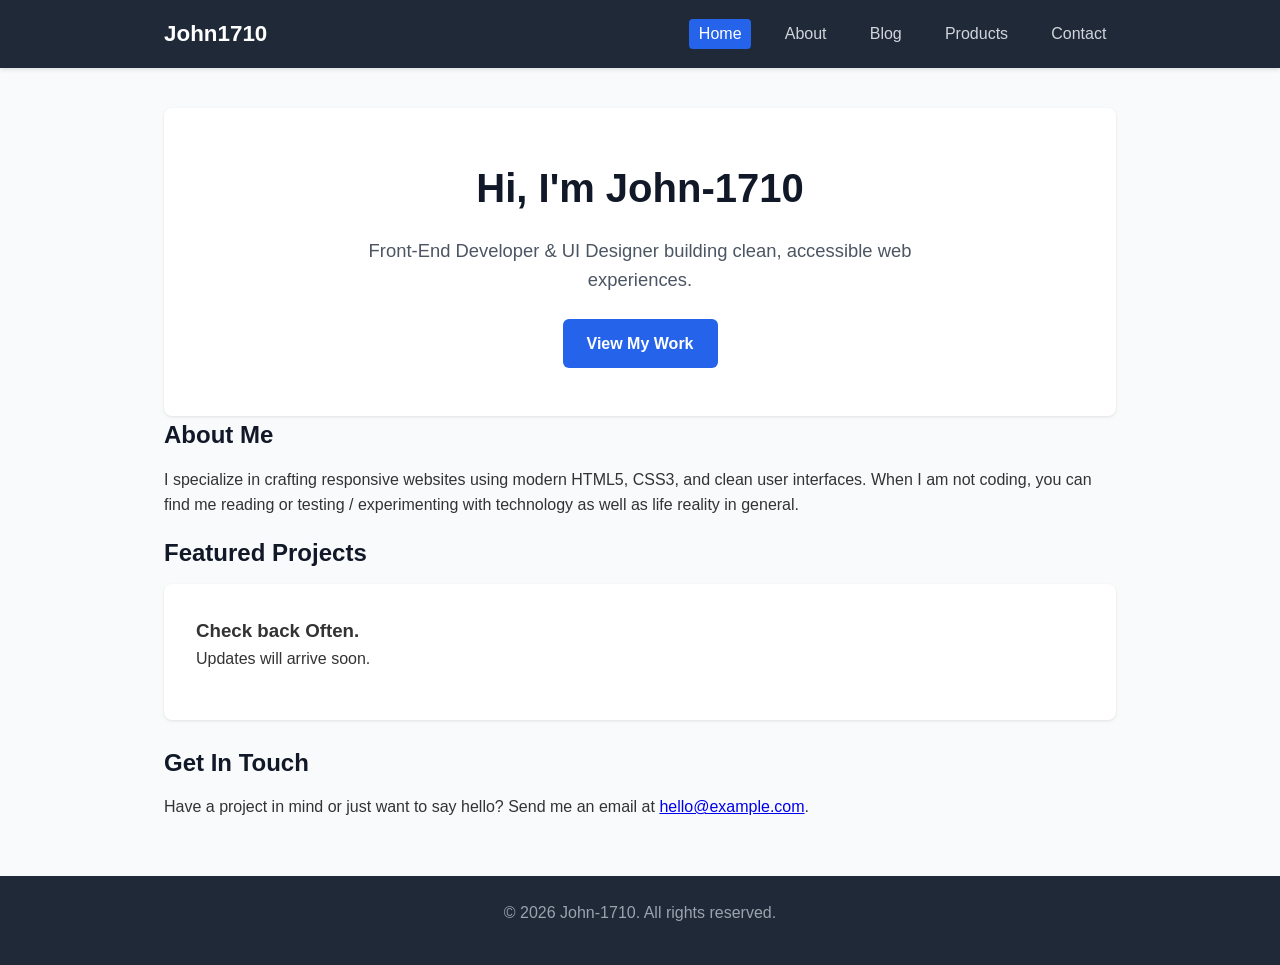
<file: index.html>
<!DOCTYPE html>
<html lang="en">
<head>
  <meta charset="UTF-8">
  <meta name="viewport" content="width=device-width, initial-scale=1.0">
  <title>John-1710 | Personal Portfolio</title>
  <link rel="stylesheet" href="style.css">
</head>
<body>

  <!-- Functional Sticky Navigation Bar -->
  <header class="header">
    <nav class="navbar">
      <a href="#home" class="logo">John<span>1710</span></a>

      <!-- Navigation Links -->
      <ul class="nav-links">
        <li><a href="#home.html" class="active" aria-current="page">Home</a></li>
        <li><a href="#about.html">About</a></li>
        <li><a href="blog.html">Blog</a></li>
        <li><a href="#products.html">Products</a></li>
        <li><a href="#contact.html">Contact</a></li>
      </ul>
    </nav>
  </header>

  <!-- Main Content Sections -->
  <main>
    <!-- Hero Section -->
    <section id="home" class="hero">
      <div class="container">
        <h1>Hi, I'm John-1710</h1>
        <p class="subtitle">Front-End Developer & UI Designer building clean, accessible web experiences.</p>
        <a href="#projects" class="btn">View My Work</a>
      </div>
    </section>

    <!-- About Section -->
    <section id="about" class="section bg-light">
      <div class="container">
        <h2>About Me</h2>
        <p>I specialize in crafting responsive websites using modern HTML5, CSS3, and clean user interfaces. When I am not coding, you can find me reading or testing / experimenting with technology as well as life reality in general.</p>
      </div>
    </section>

    <!-- Projects Section -->
    <section id="projects" class="section">
      <div class="container">
        <h2>Featured Projects</h2>
        <div class="project-grid">
          <article class="card">
            <h3>Check back Often.</h3>
            <p>Updates will arrive soon.</p>
          </article>
        </div>
      </div>
    </section>

    <!-- Contact Section -->
    <section id="contact" class="section bg-light">
      <div class="container">
        <h2>Get In Touch</h2>
        <p>Have a project in mind or just want to say hello? Send me an email at <a href="mailto:hello@example.com">hello@example.com</a>.</p>
      </div>
    </section>
  </main>

  <!-- Footer -->
  <footer class="footer">
    <p>&copy; 2026 John-1710. All rights reserved.</p>
  </footer>

</body>
</html>
</file>
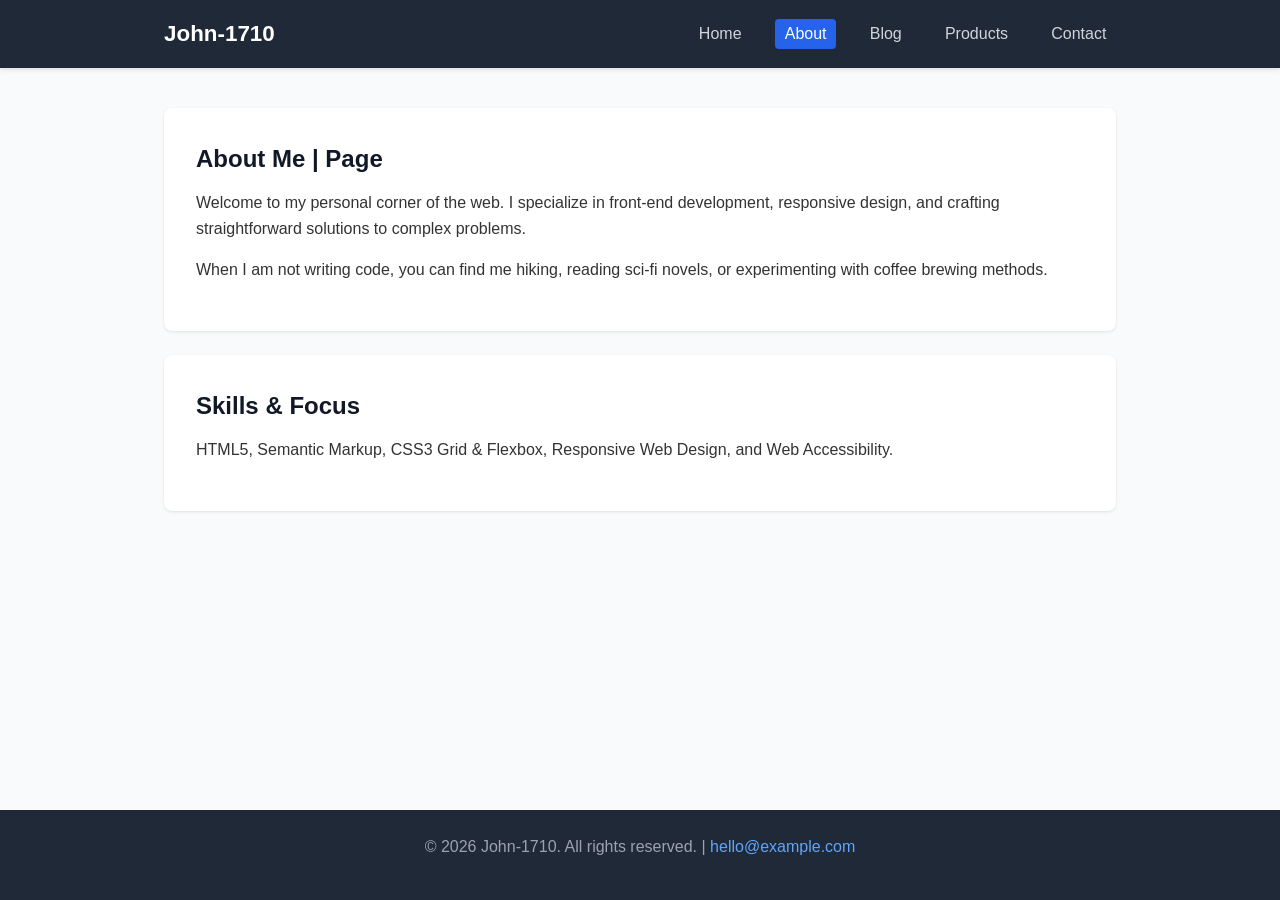
<file: about.html>
<!DOCTYPE html>
<html lang="en">
<head>
  <meta charset="UTF-8">
  <meta name="viewport" content="width=device-width, initial-scale=1.0">
  <title>About Page | John-1710</title>
  <link rel="stylesheet" href="style.css">
</head>
<body>

  <header>
    <nav class="navbar">
      <a href="index.html" class="logo">John-1710</a>
      <ul class="nav-links">
        <li><a href="index.html">Home</a></li>
        <li><a href="about.html" class="active" aria-current="page">About</a></li>
        <li><a href="blog.html">Blog</a></li>
        <li><a href="products.html">Products</a></li>
        <li><a href="contact.html">Contact</a></li>
      </ul>
    </nav>
  </header>

  <main>
    <section class="card">
      <h1>About Me | Page</h1>
      <p>Welcome to my personal corner of the web. I specialize in front-end development, responsive design, and crafting straightforward solutions to complex problems.</p>
      <p>When I am not writing code, you can find me hiking, reading sci-fi novels, or experimenting with coffee brewing methods.</p>
    </section>

    <section class="card">
      <h2>Skills &amp; Focus</h2>
      <p>HTML5, Semantic Markup, CSS3 Grid &amp; Flexbox, Responsive Web Design, and Web Accessibility.</p>
    </section>
  </main>

  <footer>
    <p>&copy; 2026 John-1710. All rights reserved. | <a href="mailto:hello@example.com">hello@example.com</a></p>
  </footer>

</body>
</html>
</file>
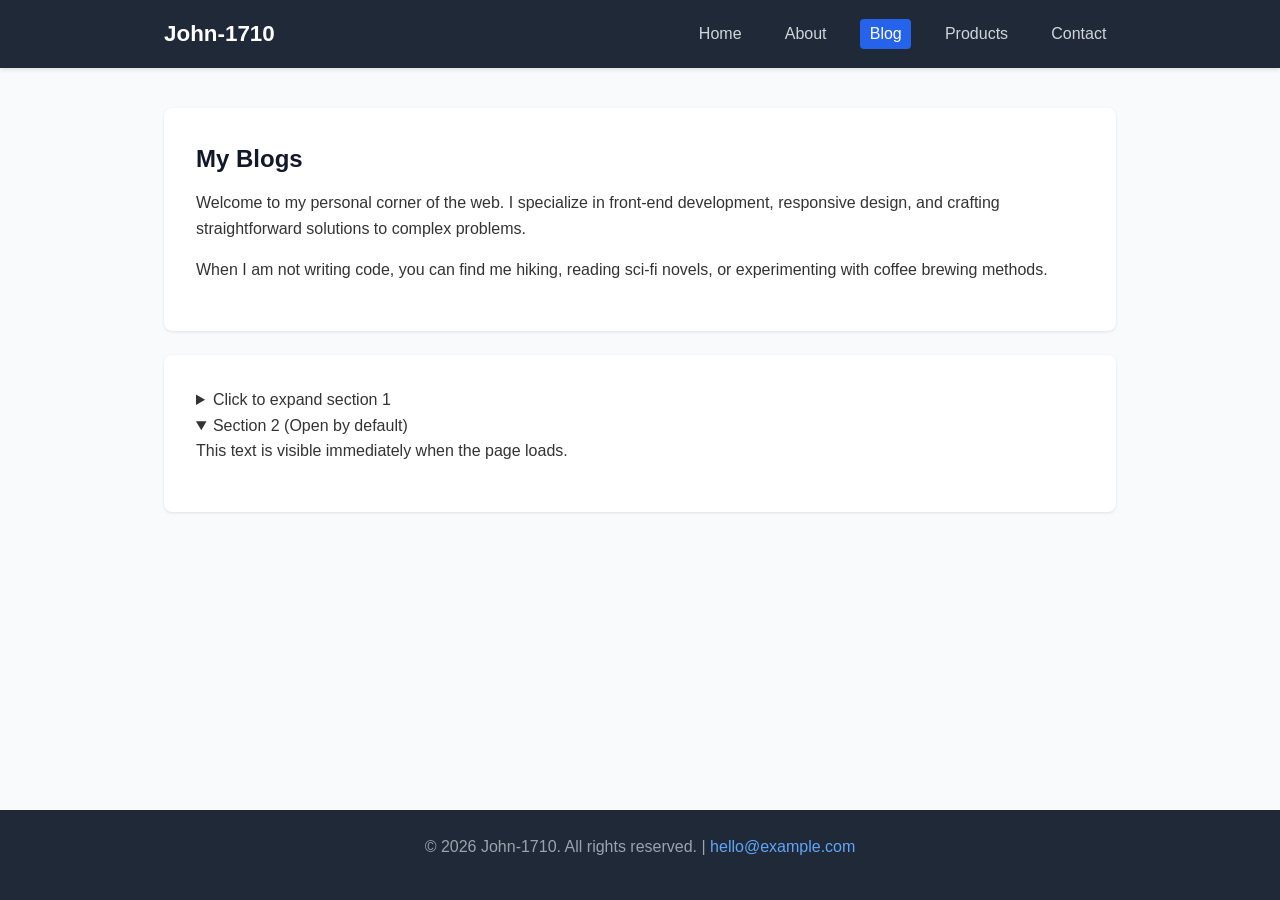
<file: blog.html>
<!DOCTYPE html>
<html lang="en">
<head>
  <meta charset="UTF-8">
  <meta name="viewport" content="width=device-width, initial-scale=1.0">
  <title>Blog | John-1710</title>
  <link rel="stylesheet" href="style.css">
</head>
<body>

  <header>
    <nav class="navbar">
      <a href="index.html" class="logo">John-1710</a>
      <ul class="nav-links">
        <li><a href="index.html">Home</a></li>
        <li><a href="about.html">About</a></li>
        <li><a href="blog.html" class="active" aria-current="page">Blog</a></li>
        <li><a href="products.html">Products</a></li>
        <li><a href="contact.html">Contact</a></li>
      </ul>
    </nav>
  </header>

  <main>
    <section class="card">
      <h1>My Blogs</h1>
      <p>Welcome to my personal corner of the web. I specialize in front-end development, responsive design, and crafting straightforward solutions to complex problems.</p>
      <p>When I am not writing code, you can find me hiking, reading sci-fi novels, or experimenting with coffee brewing methods.</p>
    </section>

    <section class="card">
      <details>
        <summary>Click to expand section 1</summary>
        <p>This text is hidden by default and expands when the user clicks the summary.</p>
      </details>

     <!-- Add the 'open' attribute to start a section expanded -->
     <details open>
       <summary>Section 2 (Open by default)</summary>
       <p>This text is visible immediately when the page loads.</p>
     </details>
    </section>
  </main>

  <footer>
    <p>&copy; 2026 John-1710. All rights reserved. | <a href="mailto:hello@example.com">hello@example.com</a></p>
  </footer>

</body>
</html>
</file>
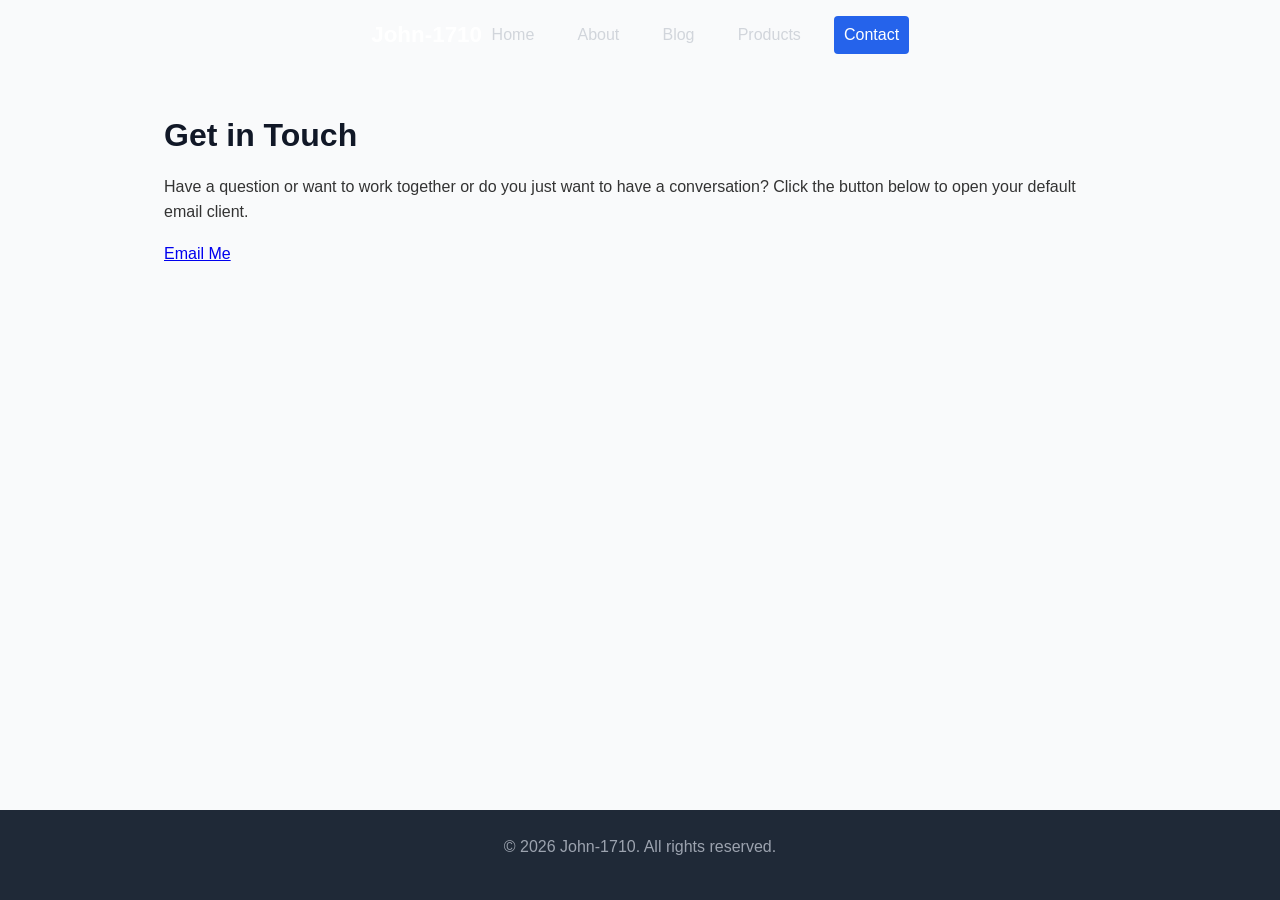
<file: contact.html>
<!DOCTYPE html>
<html lang="en">
<head>
  <meta charset="UTF-8">
  <meta name="viewport" content="width=device-width, initial-scale=1.0">
  <title>Contact | John-1710</title>
  <link rel="stylesheet" href="style.css">
</head>
<body>

  <nav class="navbar">
    <div class="logo"><strong>John-1710</strong></div>
    <div class="nav-links">
      <a href="index.html">Home</a>
      <a href="about.html">About</a>
      <a href="blog.html">Blog</a>
      <a href="products.html">Products</a>
      <a href="contact.html" class="active" aria-current="page">Contact</a>
    </div>
  </nav>

  <main>
    <h1>Get in Touch</h1>
    <p>Have a question or want to work together or do you just want to have a conversation? Click the button below to open your default email client.</p>
    
    <!-- Replace with a valid address like mailto:you@example.com when ready -->
    <a href="mailto:STL.JCompMan@yahoo.com" class="email-btn">
      Email Me
    </a>
  </main>

  <footer class="footer">
    <p>&copy; 2026 John-1710. All rights reserved.</p>
  </footer>

</body>
</html>
</file>
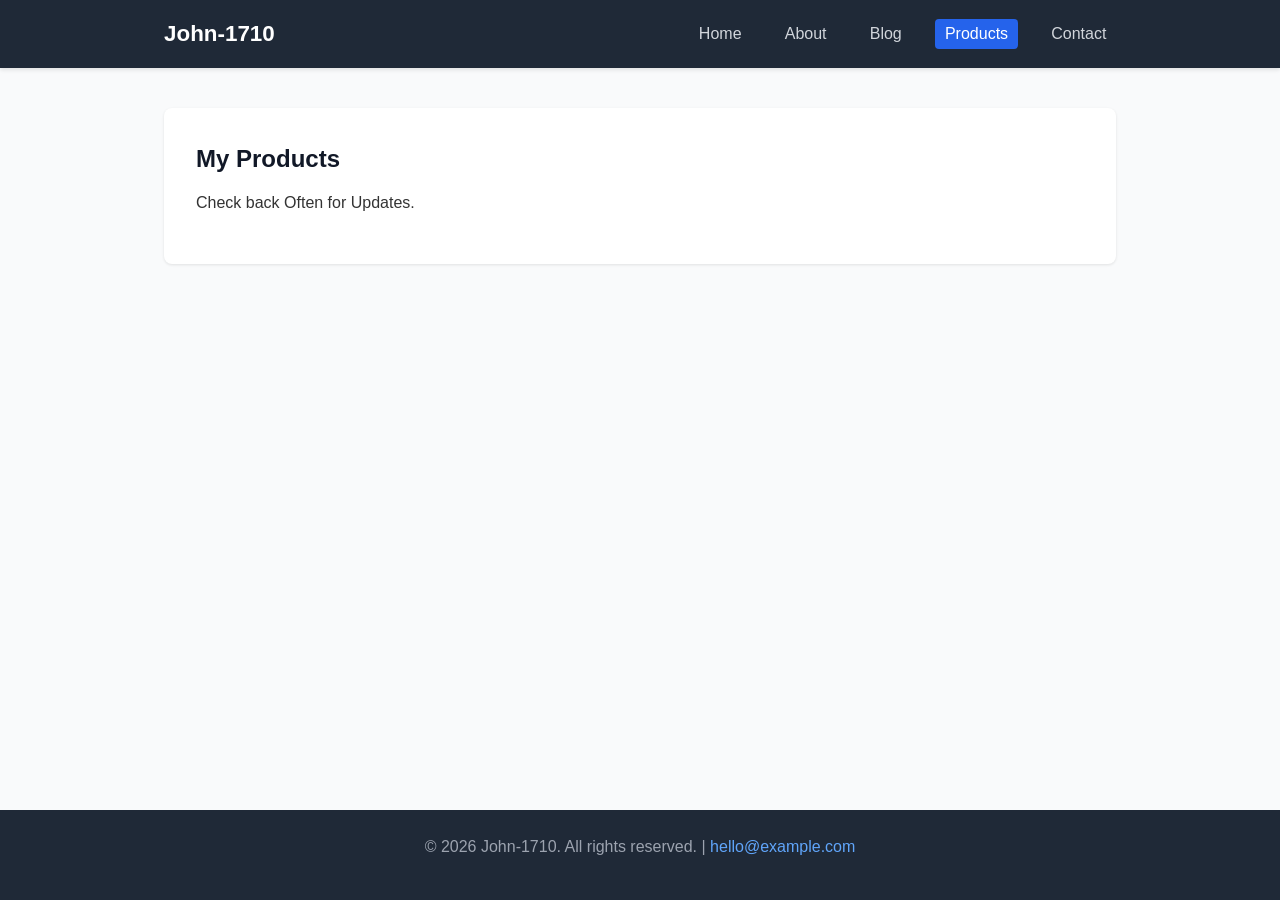
<file: products.html>
<!DOCTYPE html>
<html lang="en">
<head>
  <meta charset="UTF-8">
  <meta name="viewport" content="width=device-width, initial-scale=1.0">
  <title>Products | John-1710</title>
  <link rel="stylesheet" href="style.css">
</head>
<body>

  <header>
    <nav class="navbar">
      <a href="index.html" class="logo">John-1710</a>
      <ul class="nav-links">
        <li><a href="index.html">Home</a></li>
        <li><a href="about.html">About</a></li>
        <li><a href="blog.html">Blog</a></li>
        <li><a href="products.html" class="active" aria-current="page">Products</a></li>
        <li><a href="contact.html">Contact</a></li>
      </ul>
    </nav>
  </header>

  <main>
    <section class="card">
      <h1>My Products</h1>
      <p>Check back Often for Updates.</p>
    </section>
  </main>

  <footer>
    <p>&copy; 2026 John-1710. All rights reserved. | <a href="mailto:hello@example.com">hello@example.com</a></p>
  </footer>

</body>
</html>
</file>
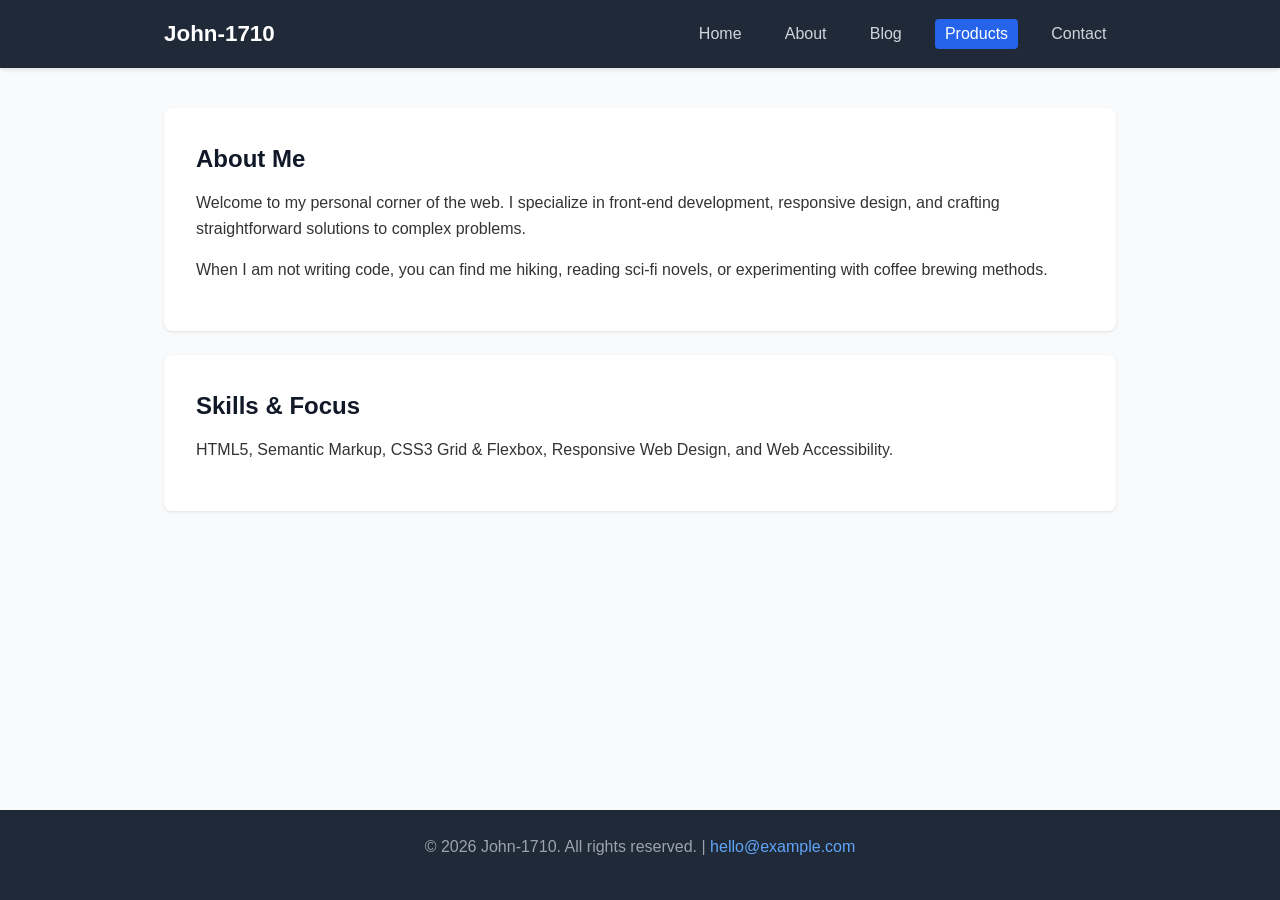
<file: projects.html>
<!DOCTYPE html>
<html lang="en">
<head>
  <meta charset="UTF-8">
  <meta name="viewport" content="width=device-width, initial-scale=1.0">
  <title>About | John-1710</title>
  <link rel="stylesheet" href="style.css">
</head>
<body>

  <header>
    <nav class="navbar">
      <a href="index.html" class="logo">John-1710</a>
      <ul class="nav-links">
        <li><a href="index.html">Home</a></li>
        <li><a href="about.html">About</a></li>
        <li><a href="blog.html">Blog</a></li>
        <li><a href="products.html" class="active">Products</a></li>
        <li><a href="contact.html">Contact</a></li>
      </ul>
    </nav>
  </header>

  <main>
    <section class="card">
      <h1>About Me</h1>
      <p>Welcome to my personal corner of the web. I specialize in front-end development, responsive design, and crafting straightforward solutions to complex problems.</p>
      <p>When I am not writing code, you can find me hiking, reading sci-fi novels, or experimenting with coffee brewing methods.</p>
    </section>

    <section class="card">
      <h2>Skills &amp; Focus</h2>
      <p>HTML5, Semantic Markup, CSS3 Grid &amp; Flexbox, Responsive Web Design, and Web Accessibility.</p>
    </section>
  </main>

  <footer>
    <p>&copy; 2026 John-1710. All rights reserved. | <a href="mailto:hello@example.com">hello@example.com</a></p>
  </footer>

</body>
</html>
</file>
<file: style.css>
/* Reset and Base Styles */
* {
  box-sizing: border-box;
  margin: 0;
  padding: 0;
}

body {
  font-family: -apple-system, BlinkMacSystemFont, "Segoe UI", Roboto, Helvetica, Arial, sans-serif;
  line-height: 1.6;
  color: #333;
  background-color: #f9fafb;
  display: flex;
  flex-direction: column;
  min-height: 100vh; /* Keeps footer at the bottom */
}

/* Functional Navigation Bar */
header {
  background-color: #1f2937;
  color: #ffffff;
  position: sticky;
  top: 0;
  z-index: 100;
  box-shadow: 0 2px 4px rgba(0, 0, 0, 0.1);
}

.navbar {
  max-width: 1000px;
  margin: 0 auto;
  padding: 1rem 1.5rem;
  display: flex;
  justify-content: space-between;
  align-items: center;
}

.logo {
  font-size: 1.4rem;
  font-weight: 700;
  color: #ffffff;
  text-decoration: none;
}

.nav-links {
  list-style: none;
  display: flex;
  gap: 1.5rem;
}

.nav-links a {
  color: #d1d5db;
  text-decoration: none;
  font-weight: 500;
  padding: 0.4rem 0.6rem;
  border-radius: 4px;
  transition: color 0.2s, background-color 0.2s;
}

.nav-links a:hover {
  color: #ffffff;
  background-color: #374151;
}

/* Highlights the current page */
.nav-links a.active {
  color: #ffffff;
  background-color: #2563eb;
}

/* Main Content Area */
main {
  flex: 1;
  max-width: 1000px;
  width: 100%;
  margin: 2.5rem auto;
  padding: 0 1.5rem;
}

.hero {
  background: #ffffff;
  padding: 3rem 2rem;
  border-radius: 8px;
  box-shadow: 0 1px 3px rgba(0, 0, 0, 0.1);
  text-align: center;
}

.hero h1 {
  font-size: 2.5rem;
  margin-bottom: 1rem;
  color: #111827;
}

.hero p {
  font-size: 1.15rem;
  color: #4b5563;
  max-width: 650px;
  margin: 0 auto 1.5rem;
}

.card {
  background: #ffffff;
  padding: 2rem;
  border-radius: 8px;
  box-shadow: 0 1px 3px rgba(0, 0, 0, 0.1);
  margin-bottom: 1.5rem;
}

h1, h2 {
  color: #111827;
  margin-bottom: 0.75rem;
}

p {
  margin-bottom: 1rem;
}

/* Buttons */
.btn {
  display: inline-block;
  background-color: #2563eb;
  color: #ffffff;
  padding: 0.75rem 1.5rem;
  text-decoration: none;
  border-radius: 6px;
  font-weight: 600;
  border: none;
  cursor: pointer;
  font-size: 1rem;
  transition: background-color 0.2s;
}

.btn:hover {
  background-color: #1d4ed8;
}

/* Contact Form Styling */
.contact-form {
  display: flex;
  flex-direction: column;
  gap: 1rem;
  max-width: 500px;
  margin-top: 1.5rem;
}

.form-group {
  display: flex;
  flex-direction: column;
  gap: 0.4rem;
}

.form-group label {
  font-weight: 600;
  font-size: 0.95rem;
}

.form-group input,
.form-group textarea {
  padding: 0.7rem;
  border: 1px solid #d1d5db;
  border-radius: 6px;
  font-family: inherit;
  font-size: 1rem;
}

.form-group input:focus,
.form-group textarea:focus {
  outline: none;
  border-color: #2563eb;
}

/* Footer */
footer {
  background-color: #1f2937;
  color: #9ca3af;
  text-align: center;
  padding: 1.5rem;
  margin-top: auto;
}

footer a {
  color: #60a5fa;
  text-decoration: none;
}

footer a:hover {
  text-decoration: underline;
}

/* Responsive Mobile Menu Adjustment */
@media (max-width: 600px) {
  .navbar {
    flex-direction: column;
    gap: 1rem;
  }
}
</file>
